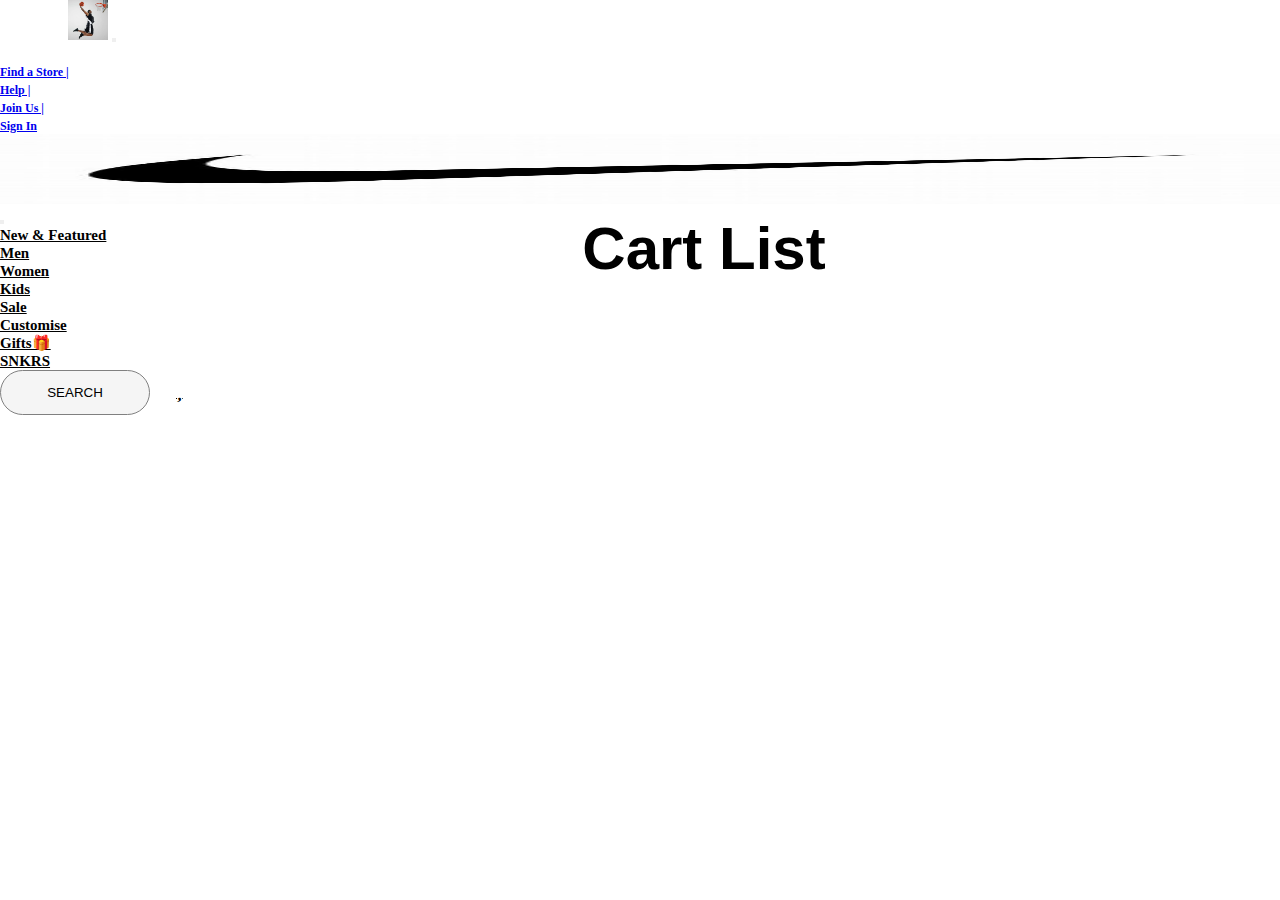
<file: nike website/cart.html>
<!DOCTYPE html>
<html lang="en">
<head>
    <meta charset="UTF-8">
    <meta name="viewport" content="width=device-width, initial-scale=1.0">
    <title>CART</title>
    <!-- bootstarp cdn -->
    <link href="https://cdn.jsdelivr.net/npm/bootstrap@5.3.2/dist/css/bootstrap.min.css" rel="stylesheet" integrity="sha384-T3c6CoIi6uLrA9TneNEoa7RxnatzjcDSCmG1MXxSR1GAsXEV/Dwwykc2MPK8M2HN" crossorigin="anonymous">
<script src="https://cdn.jsdelivr.net/npm/bootstrap@5.3.2/dist/js/bootstrap.bundle.min.js" integrity="sha384-C6RzsynM9kWDrMNeT87bh95OGNyZPhcTNXj1NW7RuBCsyN/o0jlpcV8Qyq46cDfL" crossorigin="anonymous"></script>
<!-- style link  -->
<link rel="stylesheet" href="css/style.css">
<!-- font awesome cdn  -->
<link rel="stylesheet" href="https://cdnjs.cloudflare.com/ajax/libs/font-awesome/6.4.2/css/all.min.css" integrity="sha512-z3gLpd7yknf1YoNbCzqRKc4qyor8gaKU1qmn+CShxbuBusANI9QpRohGBreCFkKxLhei6S9CQXFEbbKuqLg0DA==" crossorigin="anonymous" referrerpolicy="no-referrer" />
<link rel="stylesheet" href="https://cdnjs.cloudflare.com/ajax/libs/font-awesome/4.7.0/css/font-awesome.min.css">
<!-- font family cdn  -->
<link rel="preconnect" href="https://fonts.googleapis.com">
<link rel="preconnect" href="https://fonts.gstatic.com" crossorigin>
<link href="https://fonts.googleapis.com/css2?family=Roboto:wght@300&family=Unna:ital,wght@1,700&display=swap" rel="stylesheet">
<link rel="preconnect" href="https://fonts.googleapis.com">
<link rel="preconnect" href="https://fonts.gstatic.com" crossorigin>
<link href="https://fonts.googleapis.com/css2?family=Roboto+Slab:wght@600&family=Roboto:wght@300&family=Unna:ital,wght@1,700&display=swap" rel="stylesheet">
<link rel="preconnect" href="https://fonts.googleapis.com">
<link rel="preconnect" href="https://fonts.gstatic.com" crossorigin>
<link href="https://fonts.googleapis.com/css2?family=Roboto+Slab:wght@600&family=Roboto:wght@300&family=Rubik:ital@1&family=Unna:ital,wght@1,700&display=swap" rel="stylesheet">
<!-- slider cdn  -->
<link rel="stylesheet" href="slick.css">
<link rel="stylesheet" href="slick-theme.css">
</head>
<style>
  #del{
    background-color: #795376;
    border: 1px solid #795376;
    border-radius: 5px;
    color: #F4EDF2;
    width: 120px;
    height: 50px;
    margin-bottom: 50px;
    transition: 1s;
}
#del:hover{
    color: #795376;
    background-color: #F4EDF2;
    font-weight: 600;
}
#cart-img{
  width: 350px;
  height: 300px;
}
</style>
<body>
    
     <!-- header start  -->
     <header>
        <!-- sub header end  -->
          <nav class="navbar navbar-expand-lg bg-body-tertiary">
              <div class="container-fluid">&nbsp;&nbsp;&nbsp;&nbsp;&nbsp;
                &nbsp;&nbsp;&nbsp;&nbsp;&nbsp;&nbsp;&nbsp;&nbsp;&nbsp;&nbsp;
                <a class="navbar-brand" id="subheaderlogo" href="#"><img class="img-fluid" src="img/screen-shot-2022-03-23-at-11.58.09-am.webp" alt=""></a>
                <button class="navbar-toggler" type="button" data-bs-toggle="collapse" data-bs-target="#navbarNav" aria-controls="navbarNav" aria-expanded="false" aria-label="Toggle navigation">
                  <span class="navbar-toggler-icon"></span>
                </button>
                <div class="collapse navbar-collapse" id="navbarNav">
                  
                  &nbsp;&nbsp;&nbsp;&nbsp;&nbsp;&nbsp;&nbsp;&nbsp;&nbsp;&nbsp;
                  &nbsp;&nbsp;&nbsp;&nbsp;&nbsp;&nbsp;&nbsp;&nbsp;&nbsp;&nbsp;
                  &nbsp;&nbsp;&nbsp;&nbsp;&nbsp;&nbsp;&nbsp;&nbsp;&nbsp;&nbsp;
                  &nbsp;&nbsp;&nbsp;&nbsp;&nbsp;&nbsp;&nbsp;&nbsp;&nbsp;&nbsp;
                  &nbsp;&nbsp;&nbsp;&nbsp;&nbsp;&nbsp;&nbsp;&nbsp;&nbsp;&nbsp;
                  &nbsp;&nbsp;&nbsp;&nbsp;&nbsp;&nbsp;&nbsp;&nbsp;&nbsp;&nbsp;
                  &nbsp;&nbsp;&nbsp;&nbsp;&nbsp;&nbsp;&nbsp;&nbsp;&nbsp;&nbsp;
                  &nbsp;&nbsp;&nbsp;&nbsp;&nbsp;&nbsp;&nbsp;&nbsp;&nbsp;&nbsp;
                  &nbsp;&nbsp;&nbsp;&nbsp;&nbsp;&nbsp;&nbsp;&nbsp;&nbsp;&nbsp;
                  &nbsp;&nbsp;&nbsp;&nbsp;&nbsp;&nbsp;&nbsp;&nbsp;&nbsp;&nbsp;
                  &nbsp;&nbsp;&nbsp;&nbsp;&nbsp;&nbsp;&nbsp;&nbsp;&nbsp;&nbsp;
                  &nbsp;&nbsp;&nbsp;&nbsp;&nbsp;&nbsp;&nbsp;&nbsp;&nbsp;&nbsp;
                  &nbsp;&nbsp;&nbsp;&nbsp;&nbsp;&nbsp;&nbsp;&nbsp;&nbsp;&nbsp;
                  &nbsp;&nbsp;&nbsp;&nbsp;&nbsp;&nbsp;&nbsp;&nbsp;&nbsp;&nbsp;
                  &nbsp;&nbsp;&nbsp;&nbsp;&nbsp;&nbsp;&nbsp;&nbsp;&nbsp;&nbsp;
                  &nbsp;&nbsp;&nbsp;&nbsp;&nbsp;&nbsp;&nbsp;&nbsp;&nbsp;&nbsp;
                  &nbsp;&nbsp;&nbsp;&nbsp;&nbsp;&nbsp;&nbsp;&nbsp;&nbsp;&nbsp;
                  &nbsp;&nbsp;&nbsp;&nbsp;&nbsp;&nbsp;&nbsp;&nbsp;&nbsp;&nbsp;
                  &nbsp;&nbsp;&nbsp;&nbsp;&nbsp;&nbsp;&nbsp;&nbsp;&nbsp;&nbsp;
                  &nbsp;&nbsp;&nbsp;&nbsp;&nbsp;&nbsp;&nbsp;&nbsp;&nbsp;&nbsp;  
                  &nbsp;&nbsp;&nbsp;&nbsp;&nbsp;&nbsp;&nbsp;&nbsp;&nbsp;&nbsp;  
                  &nbsp;&nbsp;&nbsp;&nbsp;&nbsp;&nbsp;&nbsp;&nbsp;&nbsp;&nbsp;  
                  <ul class="navbar-nav" id="subheadernav">
                    <li class="nav-item">
                      <a class="nav-link " aria-current="page" href="#">Find a Store   |</a>
                    </li>
                    <li class="nav-item">
                      <a class="nav-link " href="#">Help   |</a>
                    </li>
                    <li class="nav-item">
                      <a class="nav-link" href="#">Join Us   |</a>
                    </li>
                    <li class="nav-item">
                      <a class="nav-link " aria-disabled="true" href="signup.html">Sign In</a>
                    </li>
                  </ul>
                </div>
              </div>
            </nav>
            <!-- sub header end  -->
            
            <!-- main header start  -->
            <nav class="navbar navbar-expand-lg" id="header">
              <div class="container">
                <a class="navbar-brand" href="index.html" id="logo"><img class="img-fluid" src="img/logo.png" alt=""></a>
                <button class="navbar-toggler" type="button" data-bs-toggle="collapse" data-bs-target="#navbarSupportedContent" aria-controls="navbarSupportedContent" aria-expanded="false" aria-label="Toggle navigation">
                  <span class="navbar-toggler-icon"></span>
                </button>
                <div class="collapse navbar-collapse" id="navbarSupportedContent">
                  <ul class="navbar-nav m-auto mb-2 mb-lg-0">
                    <li class="nav-item">
                      <a class="nav-link" aria-current="page" href="#">New & Featured</a>
                    </li>
                    <li class="nav-item">
                      <a class="nav-link" aria-current="page" href="index.html">Men</a>
                    </li>
                    <li class="nav-item">
                      <a class="nav-link" aria-current="page" href="women.html">Women</a>
                    </li>
                    <li class="nav-item">
                      <a class="nav-link" aria-current="page" href="#">Kids</a>
                    </li>
                    <li class="nav-item">
                      <a class="nav-link" aria-current="page" href="#">Sale</a>
                    </li>
                    <li class="nav-item">
                      <a class="nav-link" aria-current="page" href="#">Customise</a>
                    </li>
                    <li class="nav-item">
                      <a class="nav-link" aria-current="page" href="#">Gifts🎁</a>
                    </li>
                    <li class="nav-item">
                      <a class="nav-link" aria-current="page" href="#">SNKRS</a>
                    </li>
                  </ul>
                  <form class="d-flex" role="search">
                    <a href=""><button id="btn45"><i class="fa-solid fa-magnifying-glass"></i> SEARCH</button></a>&nbsp;&nbsp;&nbsp;  
                    <a href="payment1.html"> <i class="fa-solid fa-heart" id="btn1"></i></a>&nbsp;&nbsp;&nbsp;&nbsp;&nbsp;
                    <a href="cart.html"> <i class="fa-solid fa-bag-shopping" id="btn1"></i></a>
                  </form>
                </div>
              </div>
            </nav>
            <!-- main header end  -->
            
      </header>
      
<div id="heading">
    <center><h1 id="hd">Cart List</h1></center>
</div>
<div id="cart">

</div>
<script>
  var products=JSON.parse(localStorage.getItem("cart")) || []
  
  if(localStorage.getItem("cart") == null){
    var div = document.createElement("div");

    var text = document.getElement("h1");
    text.innerText = "Empty!"

    var image = document.createElement("img");
    image.setAttribute("src","https://mir-s3-cdn-cf.behance.net/projects/404/54b13147340145.Y3JvcCw0MDUsMzE3LDAsNDI.png")

    div.append(text,image)
    document.querySelector("#cart").appendChild(div)
  }
  else{
    displaycart()
    displaytotal()
  }

  function displaycart(){
    document.querySelector("#cart").innerHTML=""
    products.map((el,index)=>{
      var div = document.createElement("div")

      var image = document.createElement("img")
      image.setAttribute("src",el.image)
      image.setAttribute("id","cart-img")

      var name = document.createElement("h5")
      name.innerHTML = el.title

      var price = document.createElement("p")
      price.innerHTML = "price : " +(el.price * (el.quantity || 1));
      price.setAttribute("id","price-"+index);

      var quantity = document.createElement('p');
            quantity.innerText = (el.quantity || 1)
            quantity.setAttribute("id","quantity-"+index)

            var decrementBtn = document.createElement("button");
            decrementBtn.innerText = "-";
            decrementBtn.addEventListener("click", function () {
                if (el.quantity && el.quantity > 1) {
                    el.quantity -= 1;
                    document.querySelector("#quantity-" + index).innerHTML = "Quantity: " + el.quantity;
                    document.querySelector("#price-" + index).innerHTML = "Price: Rs. " + (el.price * el.quantity);
                    updateCart();
                    displayTotal();
                }
            });
      var inc = document.createElement("button");
          inc.innerText = "+"
          inc.addEventListener("click",function(){
            el.quantity = (el.quantity || 1) + 1;
            document.getElementById("quantity-"+index).innerText = "Quantity :"+el.quantity ;
            document.getElementById("price-"+index).innerText ="price"+ el.price * el.quantity;
            updateCart();
            displaytotal();
          })
      var deletebtn = document.createElement("button")
      deletebtn.innerText = "REMOVE"
      deletebtn.classList.add("deletebtn")
      // deletebtn.setAttribute("id","del")
      deletebtn.addEventListener("click",function(){
        products.splice(index,1)
        localStorage.setItem("cart",JSON.stringify(products))
        displaycart()
        displaytotal()
      })

      div.append(image,name,price,deletebtn,quantity,inc,decrementBtn);
      document.querySelector("#cart").appendChild(div)
    })
  }

  function displaytotal(){
    var total = products.reduce(function(acc,el){
      return acc + el.price * (el.quantity || 1)
    },0)
    var existingtotal = document.getElementById("grandtotal");
    if(existingtotal){
      if(total===0){
        existingtotal.remove();
      }
      else{
        existingtotal.innerText = "Grand Total = "+"Rs."+total
      }
  
    }
    else{ 
       var amt = document.createElement("h5")
    amt.innerText = "Grand Total = "+"Rs."+total
    amt.setAttribute("id","grandtotal")
    document.querySelector("#cart").append(amt)
  }

  
  }
   function updateCart(){
    localStorage.setItem("cart",JSON.stringify(products));
   }
  

</script>
</file>
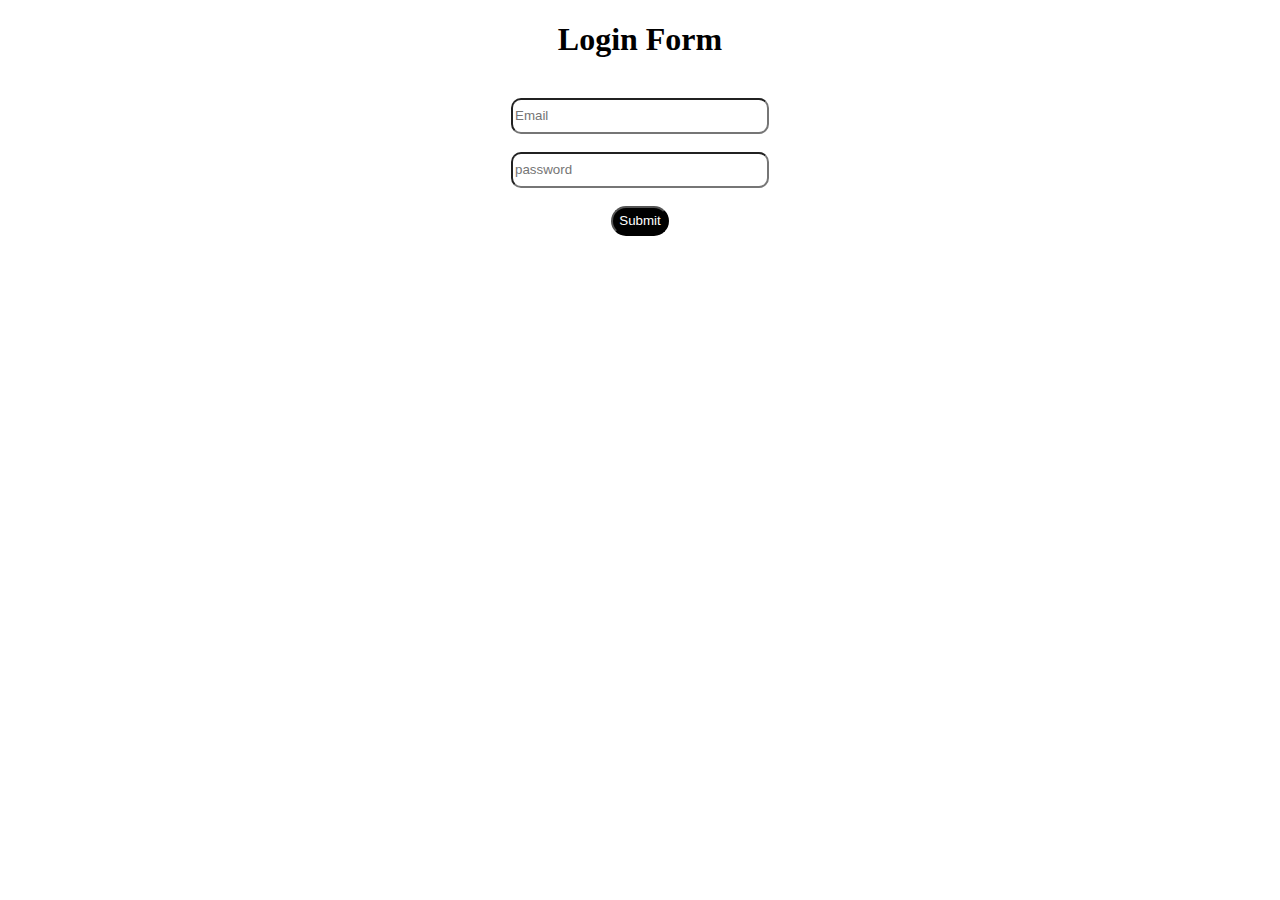
<file: nike website/login.html>
<!DOCTYPE html>
<html lang="en">
<head>
    <meta charset="UTF-8">
    <meta name="viewport" content="width=device-width, initial-scale=1.0">
    <title>Qustion - 2 </title>
    <style>
        #em,#ps{
            height: 30px;
            width: 250px;
            border-radius: 10px;
        }
        button{
            border-radius: 15px;
            height: 30px;
            background: black;
            color: white;
        }
    </style>
</head>
<body>
    <center>
        <h1>Login Form</h1><br>
        <form id="login" >
          <input type="email" placeholder="Email" id="em">
          <br><br>
          <input type="text" placeholder="password" id="ps">
          <br><br>
          <button type="submit">Submit</button>
        </form>
    </center>
</body>
</html>
<script>
    let loginform = document.getElementById("login")
    loginform.addEventListener("submit",function(event){
        event.preventDefault();
        let loginemail = document.getElementById("em").value;
        let loginpassword = document.getElementById("ps").value;

        let storeduser = JSON.parse(localStorage.getItem("user")) || [];
        let user = storeduser.find(user => user.email == loginemail && user.password == loginpassword);

        if(user){
            alert("Login Successful")
            window.location.href="index.html"
        }
        else{
            alert("Enter Valid Details")
        }
    })
    
</script>
</file>
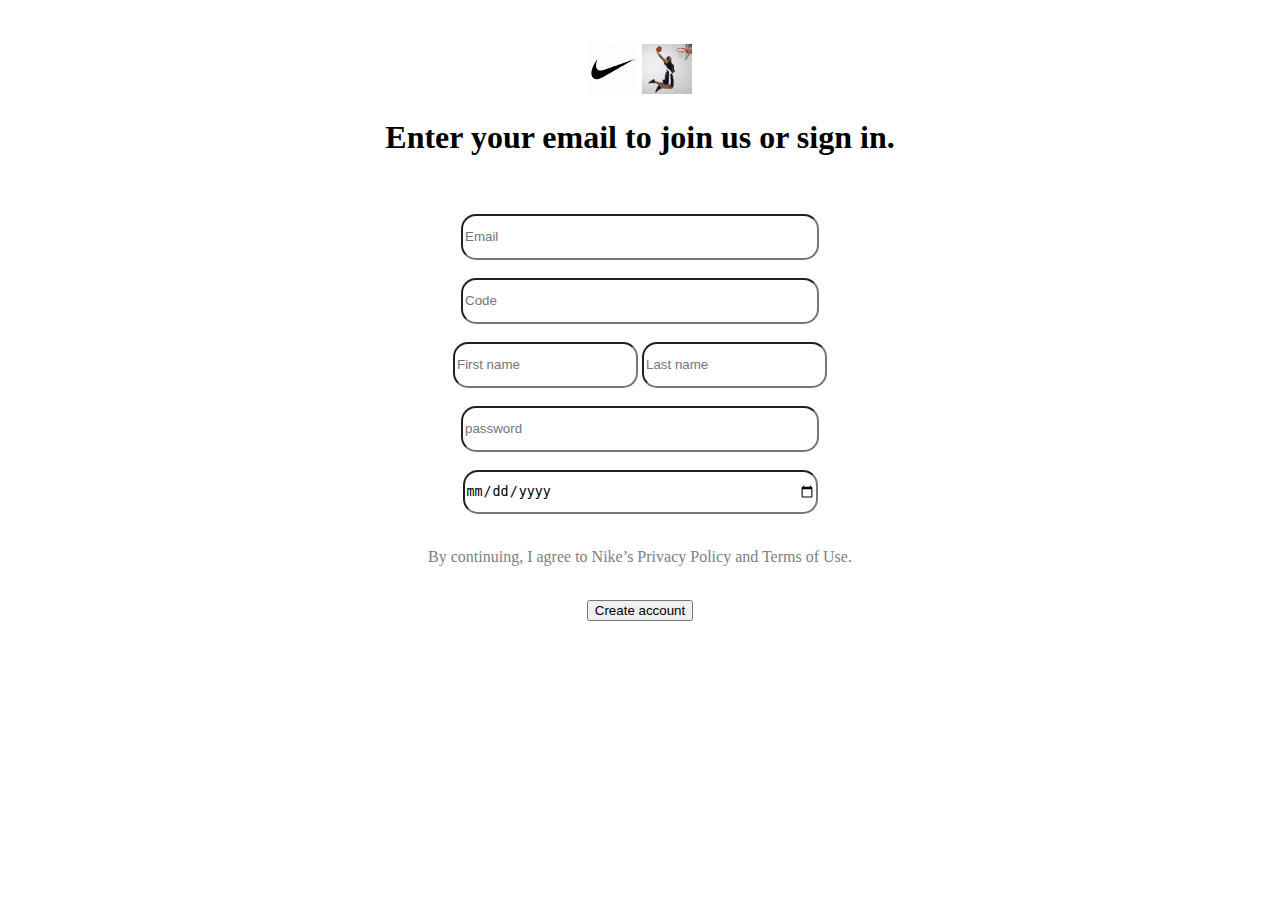
<file: nike website/signup.html>
<!DOCTYPE html>
<html lang="en">
<head>
    <meta charset="UTF-8">
    <meta name="viewport" content="width=device-width, initial-scale=1.0">
    <title>Qustion - 1</title>
    <link href="https://cdn.jsdelivr.net/npm/bootstrap@5.3.2/dist/css/bootstrap.min.css" rel="stylesheet" integrity="sha384-T3c6CoIi6uLrA9TneNEoa7RxnatzjcDSCmG1MXxSR1GAsXEV/Dwwykc2MPK8M2HN" crossorigin="anonymous">
<script src="https://cdn.jsdelivr.net/npm/bootstrap@5.3.2/dist/js/bootstrap.bundle.min.js" integrity="sha384-C6RzsynM9kWDrMNeT87bh95OGNyZPhcTNXj1NW7RuBCsyN/o0jlpcV8Qyq46cDfL" crossorigin="anonymous"></script>
<!-- <script src="https://cdn.jsdelivr.net/npm/@popperjs/core@2.11.8/dist/umd/popper.min.js" integrity="sha384-I7E8VVD/ismYTF4hNIPjVp/Zjvgyol6VFvRkX/vR+Vc4jQkC+hVqc2pM8ODewa9r" crossorigin="anonymous"></script>
<script src="https://cdn.jsdelivr.net/npm/bootstrap@5.3.2/dist/js/bootstrap.min.js" integrity="sha384-BBtl+eGJRgqQAUMxJ7pMwbEyER4l1g+O15P+16Ep7Q9Q+zqX6gSbd85u4mG4QzX+" crossorigin="anonymous"></script> -->
    <style>
        .image img{
            height: 50px;
            width: 50px;
        }
        #em{
            height: 40px;
            width: 350px;
            border-radius: 15px 15px 15px 15px;
        }
        p{
            color: grey;
        }
        #nm{
            height: 40px;
            width: 350px;
            border-radius: 15px;
        }
        #fn{
            height: 40px;
            border-radius: 15px;
        }
        #Ln{
            height: 40px;
            border-radius: 15px;
        }
        #ps{
            height: 40px;
            width: 350px;
            border-radius: 15px;
        }
        #db{
            height: 40px;
            width: 350px;
            border-radius: 15px;
        }
    </style>
</head>
<body><center>
    <br><br>
        <div class="image">
            <img src="logo.png" alt="">
            <img src="screen-shot-2022-03-23-at-11.58.09-am.webp" alt="">
        </div>
        <form id="signup"><h1>Enter your email to join us or sign in.</h1>
            <br><br>
            <input type="email" placeholder="Email" id="em">
            <br><br>
            <input type="text" placeholder="Code" id="nm">
            <br><br>
            <input type="text" placeholder="First name" id="fn">
            <input type="text" placeholder="Last name" id="Ln">
            <br><br>
            <input type="password" id="ps" placeholder="password">
           <br><br>
           <input type="date" placeholder="Date Of Birth" id="db">
           <br><br>
           
           
            <p>By continuing, I agree to Nike’s Privacy Policy and Terms of Use.</p><br>
            <button type="submit" class="btn btn-dark text-light">Create account</button>
      </form>
          </center>
</body>
</html>
<script>
    var signup = document.getElementById("signup");
    signup.addEventListener("submit",function(evnt){
        event.preventDefault();
        let email = document.getElementById("em").value;
        let password = document.getElementById("ps").value;
        let storeduser = JSON.parse(localStorage.getItem("user")) || [];
        storeduser.push({email,password})
        localStorage.setItem("user",JSON.stringify(storeduser));
        alert("Sign Up Successful")
        window.location.href="login.html"
    })
</script>
</file>
<file: nike website/css/style.css>
*{
    padding: 0;
    margin: 0;
    box-sizing: border-box;
}
#subheaderlogo{
    height: 40px;
}
#subheaderlogo img{
    height: 40px;
}
#subheadernav a{
    font-size: 12px;
    font-weight: bold;
}
#header #logo img{
    height: 70px;
    width: 100%;
}
#header{
    height: 80px;
    width: 100%;
    position: sticky;
    top: 0;
    /* border: 1px solid black; */
}
#header a{
    font-size: 15px;
    font-weight: bold;
    color: black;
}

#btn1{
    margin-top: 15px;
    font-size: 20px;
}
#headerending{
    width: 100%;
    height: 50px;
    display: block;
    /* border: 1px solid black; */
    text-align: center;
    background: #F5F5F5;
}
#h4header{
    display: none;
}
#imgheader{
    height: 130vh;
    width: 100%;
    /* border: 1px solid black; */
    text-align: center;
}
#imgheader img{
    height: 80%;
    width: 90%;
    margin-left: 5%;
}
#imgheader h1{
    font-size: 50px;
    font-family: 'Roboto', sans-serif;
font-family: 'Unna', serif;
}
#imgheader h5{
    font-family: 'Roboto', sans-serif;
    font-weight: bold;
}
#sec-1{
    height: 100vh;
    width: 90%;
    margin-left: 5%;
    /* border: 1px solid black; */
}
#s1main{
    height: 85vh;
    width: 100%;
    /* margin-top: 5 vh; */
    /* border: 1px solid red; */
}
#s1main div{
    height: 85vh;
    width: 33%;
    /* border: 1px solid rebeccapurple; */
}
#s1main div img{
    height: auto;
    width: 100%;
}
#s1main h3{
    font-family: 'Roboto', sans-serif;
    font-family: 'Unna', serif;
}
#sec-2{
    height: 105vh;
    width: 90%;
    margin-left: 5%;
    /* border: 1px solid black; */
}
#s2main{
    height: 95vh;
    width: 100%;
    /* border: 1px solid black; */
}
#sec-2 h1{
    font-family: monospace;
}
#s2main div{
    height: 100%;
    width: 100%;
}
#s2main div img{
    height: 100%;
    width: 100%;
}
#ww h1{
    font-family: 'Roboto', sans-serif;
font-family: 'Roboto Slab', serif;
font-weight: bold;
}
#sec-3{
    height: 110vh;
    width: 90%;
    /* border: 10px solid black; */
    margin-left: 5%;
}

#sww h1{
    font-family: 'Roboto', sans-serif;
font-family: 'Roboto Slab', serif;
font-weight: bold;
}
#s3main{
    height: 70vh;
    width: 100%;
}
#s3main div{
    height: 70vh;
    width: 100%;
    /* border: 1px solid red; */
}
#s3main div img{
    height: 100%;
    width: 100%;
}
#sec-4{
    height: 117vh;
    width: 90%;
    margin-left: 5%;
    /* border: 1px solid black; */
}
#s4main{
    height: 105vh;
    width: 100%;
    /* border: 1px solid red; */
}
#s4main div{
    height: 80vh;
    width: 100%;
}
#s4main div img{
    height: 100%;
    width: 100%;
}
#sec-5{
    height: 117vh;
    width: 90%;
    margin-left: 5%;
    /* border: 1px solid black;  */
}

#s5main{
    height: 105vh;
    width: 100%;
    /* border: 1px solid red; */
}
#s5main div{
    height: 80vh;
    width: 100%;
}
#s5main div img{
    height: 100%;
    width: 100%;
}   
/* SIlk slider css */
.sld{
    height: 400px;
    width: 100%;
    border: 1px solid black;
    margin-top: 100px;
}
.sld h3{
    font-weight: 700;
    padding-left: 30px;
}
.sld .sldr{
    height: 380px;
    width: 96%;
    /* border: 1px solid red; */
    margin-top: 20px;
    margin-left: 30px;
}


/* slider */
.slider {
    width: auto;
    margin-left: -10px;
    /* border: 1px solid black; */
    /* margin: 100px auto; */
}

.slick-slide {
  margin: 0px 10px;
}

.slick-slide img {
  width: 100%;
}

.slick-prev:before,
.slick-next:before {
  color: black;
}


.slick-slide {
  transition: all ease-in-out .3s;
  opacity: 2;
}

.slick-active {
  opacity: 5;
}

.slick-current {
  opacity: 1;
}
/* over */
#sec-7{
    height: 60vh;
    width: 90%;
    /* border: 1px solid black; */
    margin-left: 5%;
}
#s7main{
    height: 50vh;
    width: 100%;
    /* border: 1px solid black; */
}
#s7main div{
    height: 50vh;
    width: 30%;
    /* border: 1px solid red; */
}
#s7main div img{
    height: 80%;
    width: auto;
}
#buttons7{
    margin-top: -100px;
    margin-left: 20px;
}
#sec-8{
    height: 40vh;
    width: 70%;
    /* border: 1px solid black; */
    margin-left: 15%;
}
#sec-8 h1{
    font-family: 'Roboto', sans-serif;
font-family: 'Roboto Slab', serif;
font-family: 'Rubik', sans-serif;
font-family: 'Unna', serif;
font-size: 25px;
}
#sec-8 p{
    color: grey;
}
footer{
    height: 30vh;
    /* width: 1; */
    text-align: center;
}
footer h3{
    font-size: 20px;
    font-family: 'Roboto', sans-serif;
font-family: 'Roboto Slab', serif;
/* font-family: 'Rubik', sans-serif; */
/* font-family: 'Unna', serif; */
}
#buttonft i{
    font-size: 20px;
    padding: 5px;
}
footer h2{
    font-size: 20px;
    font-family: 'Roboto', sans-serif;
font-family: 'Roboto Slab', serif;
}
footer p{
    font-size: 18px;
    color: rgb(213, 204, 204);
}
#mheader a{
    font-weight: bold;
    text-decoration: none;
    color: black;
}
#s-1 div{
    width: 30%;
}
#s-1 #s1p{
    margin-top: -110px;
    margin-left: 20px;
}
#s-1 #s1b{
    margin-left: 20px;
}
.sldrp p{
    font-weight: bold;
    font-size: 20px;
    margin-top: 5px;
}
.sldms3{
    height: 85vh;
    width: 98%;
    margin-left: 1%;
    /* border: 1px solid black; */
}
#ms2{
    height: 75vh;
    width: 100%;
    /* border: 1px solid black; */
}
#msmain2{
    height: 60vh;
    width: 100%;
    /* border: 1px solid black; */
}
#msmain2 div{
    height: 60vh;
    width: 32%;
    /* border: 1px solid black; */
}
#msmain2 div img{
    height: 90%;
    width: 100%;
}
#msmain2 p{
    font-size: 20px;
    font-weight: bold;
    margin-top: 10px;
}
#main{
    display: grid;
    grid-template-columns: repeat(4,1fr);
}
img{
    height: 100px;
}
#btn45{
    
        margin-right: 10px;
        background-color: transparent;
        border: 1px solid gray;
        height: 45px;
        width: 150px;
        color: black;
        letter-spacing: 2px;
        border-radius: 30px;
        background: #F5F5F5;
    
}
.btn{
    background: black;
}
#ms3{
    height: 75vh;
    width: 100%;
    /* border: 1px solid black; */
}
#ms3main{
    height: 75vh;
    width: 100%;
    text-align: center;
    /* border: 1px solid red; */
}
#ms3main div{
    height: 75vh;
    width: 23%;
    /* border: 1px solid black; */
}
#ms3main h2{
    font-size: 20px;
    
    font-family: 'Roboto', sans-serif;
font-family: 'Roboto Slab', serif;   
}
#ms3main h3{
    font-size: 20px;
    font-family: 'Roboto', sans-serif;
font-family: 'Roboto Slab', serif;   
}
#ms3main button{
    height: 30px;
    width: 200px;
    background: black;
    color: #F5F5F5;
}
#main{
    margin-left: 2%;
}
#main button{
    background-color: black;
    border: 1px solid #795376;
    border-radius: 5px;
    color: #F4EDF2;
    width: 120px;
    height: 50px;
    /* margin-left: -100px; */
    margin-bottom: 50px;
    transition: 1s;
}
#main button:hover{
    color: white;
    background-color: grey;
    font-weight: bold;
}
.imagesize{
    height: 250px;
    width: 300px;
}
.titlescript{
    font-size: 20px;
}
.scriptcolor{
    color: grey;
    font-size: 15px;
}
.scripttype{
    color: grey;
    font-size: 18px;
}
.cart-btn{
    font-size: 20px;
    background: black;
    /* padding: 10px; */
    color: white;
    border-radius: 15px 15px 15px 15px;
    height: 40px;
    width: 250px;
    margin-left: 120%;
    margin-bottom: 20px;
}
.imagecart{
    height: 250px;
    width: 320px;
}
#cart{
    display: grid;
    grid-template-columns: repeat(3,1fr);
}
*{
    margin: 0;
    padding: 0;
    box-sizing: border-box;
}
#a{
    color: white;
    font-weight: 600;
    margin-right: 20px;
    transition: 0.5s;
}
#a:hover{
    color: gray;
}
#icn{
    margin-right: 20px;
    padding-top: 5px;
}   
a #btn{
    margin-right: 25px;
    background-color: transparent;
    border: 1px solid gray;
    height: 45px;
    width: 150px;
    color: white;
    letter-spacing: 2px;
}
#ofr{
    height: 50px;
    width: 100%;
    background-color: #8A7350;
    /* border: 1px solid red; */
    text-align: center;
}
#ofr h6{
    color: white;
    font-weight: 500;
}
#h4header{
    display: none;
}
.tm{
    height: 150px;
    width: 100%;
    background-color: red;
    display: flex;
}
.tm1{
    height: auto;
    width: 28%;
    /* border: 1px solid black; */
    margin: auto;
    text-align: center;
    color: white;
}
.tm1 h5{
    font-family: 'Gill Sans', 'Gill Sans MT', Calibri, 'Trebuchet MS', sans-serif;
    font-weight: bold;
}
.tm1 a{
    color: white;
}
#headin1{
    font-size: 50px;
    padding-left: 10%;
    font-family: Arial, Helvetica, sans-serif;
    margin-top: 10px;
    font-weight: bold;
}
#subheading{
    font-family: Arial, Helvetica, sans-serif;
    font-weight: 100;
    margin-top: 35px;
    margin-bottom: 10px;
}
.line{
    height: 2.5px;
    background-color: black;
    width: 45%;
    margin: auto;
    margin-bottom: 25px;
}
label{
    margin-left: 27.5%;
    font-family: Arial, Helvetica, sans-serif;
    font-size: 14px;
}
#loginForm input{
    margin-left: 27.5%;
    margin-top: 10px;
    width: 690px;
    height: 40px;
    font-size: 18px;
    font-family: 'Gill Sans', 'Gill Sans MT', Calibri, 'Trebuchet MS', sans-serif;
    padding-left: 10px;
}
#loginForm #submit{
    margin-left: 27.5%;
    margin-top: 10px;
    width: 690px;
    height: 50px;
    background: rgb(182, 182, 182);
    font-size: 18px;
    border-radius: 5px;
    font-family: Arial, Helvetica, sans-serif;
    letter-spacing: 1px;
    border: none;
    cursor: pointer;
    color: rgb(64, 64, 64);
}

#hed{
    margin-left: 27.5%;
    margin-bottom: 20px;
    font-size: 18px;
    color: rgb(64, 64, 64);
    font-family: Arial, Helvetica, sans-serif;
}


footer{
    height: 450px;
    width: 100%;
    background: #000;
    /* display: flex; */
}
.ftr{
    height: 300px;
    width: 85%;
    /* border: 1px solid white; */
    margin: auto;   
    display: flex;
    justify-content: space-between;
}
.ftr1{
    margin-top: 20px;
    height: inherit;
    width: 15%;
    /* border: 1px solid red; */

}
.ftr1 b{
    color: white;
    font-size: 20px;
    /* padding-top: 20px; */
}
.ftr1 a{
    color: rgb(200, 198, 198);
    text-decoration: none;
    padding-top: 5px;
    transition: 0.5s;
}
.ftr1 a:hover{
    color: white;
    padding-left: 10px;
}
.ftr2{
    height: inherit;
    width: 20%;
    /* border: 1px solid blue; */
    margin-top: 20px;
}
.ftr2 b{
    color: white;
    font-size: 20px;
    /* padding-top: 20px; */
}
#ftricn{
    color: white;
    font-size: 25px;
    padding-top: 10px;
    transition: 0.5s;
    padding-right: 20px;
}
#ftricn:hover{
    color: red;
}
#twtr{
    color: white;
    font-size: 25px;
    padding-top: 10px;
    transition: 0.5s;
    padding-right: 20px;
}
#twtr:hover{
    color: rgb(106, 0, 255);
}
#pint{
    color: white;
    font-size: 25px;
    padding-top: 10px;
    transition: 0.5s;
    padding-right: 20px;
}
#pint:hover{
    color: rgb(219, 37, 23);
}
#insta{
    color: white;
    font-size: 25px;
    padding-top: 10px;
    transition: 0.5s;
    padding-right: 20px;
}
#insta:hover{
    color: #d6249f;
}
#fb{
    color: white;
    font-size: 25px;
    padding-top: 10px;
    transition: 0.5s;
    padding-right: 20px;
}
#fb:hover{
    color: blue;
}
.app{
    height: 70px;
    width: 200px;
    /* border: 1px solid red; */
    margin-top: 10px;
    display: flex;
    justify-content: space-between;
}
.app1{
    height: inherit;
    width: 38%;
    /* border: 1px solid white; */
    border-radius: 5px;
    transition: 0.5s;
}
.app1 img{
    height: 100%;
    width: 100%;
    border-radius: 5px;
}
.app1:hover{
    border: 2px solid white;
}
.last{
    height: auto;
    width: 90%;
    /* border: 1px solid white; */
    margin-top: 10px;
    margin-left: 5%;
    display: flex;
    justify-content: space-between;
}
.divi{
    height: inherit;
    width: 20%;
    /* border: 1px solid red; */
}
.divi a button{
    height: 50px;
    width: 170px;
    font-size: 23px;
    background: #000;
    color: white;
    font-weight: 700;
    border: 1px solid white;
    margin-left: 17%;
}
.divi p{
    color: white;
    font-size: 10px;
    text-align: right;
}
*{
    margin: 0;
    padding: 0;
    box-sizing: border-box;
}
#heading{
    font-size: 30px;
    padding-left: 10%;
    font-family: Arial, Helvetica, sans-serif;
    /* margin-top: 10%; */
}
#subheading{
    font-family: Arial, Helvetica, sans-serif;
    font-weight: 100;
    margin-top: 35px;
    margin-bottom: 10px;
}
.line{
    height: 2.5px;
    background-color: black;
    width: 45%;
    margin: auto;
    margin-bottom: 25px;
}
label{
    margin-left: 27.5%;
    font-family: Arial, Helvetica, sans-serif;
    font-size: 14px;
}
#registerForm input{
    margin-left: 27.5%;
    margin-top: 10px;
    width: 690px;
    height: 40px;
    font-size: 18px;
    font-family: 'Gill Sans', 'Gill Sans MT', Calibri, 'Trebuchet MS', sans-serif;
    padding-left: 10px;
}
#submit{
    margin-left: 27.5%;
    margin-top: 10px;
    width: 690px;
    height: 50px;
    background: rgb(182, 182, 182);
    font-size: 18px;
    border-radius: 5px;
    font-family: Arial, Helvetica, sans-serif;
    letter-spacing: 1px;
    border: none;
    cursor: pointer;
    color: rgb(64, 64, 64);
}
#check{
    margin-top: 0;
    width: 20px;
    margin-left: 5px;
}
.row{
    height: 40px;
    width: 690px;
    /* border: 1px solid black; */
    display: flex;
    margin: auto;
}
.row b{
    font-size: 15px;
    padding-top: 10px;
    padding-left: 20px;
    font-family: system-ui, -apple-system, BlinkMacSystemFont, 'Segoe UI', Roboto, Oxygen, Ubuntu, Cantarell, 'Open Sans', 'Helvetica Neue', sans-serif;
}
#search{
    color: black;
}
#btn{
    color: black;
}
.deletebtn{
    background: black;
    color: white;
    height: 30px;
    width: 100px;
    border-radius: 10px;
}
</file>
